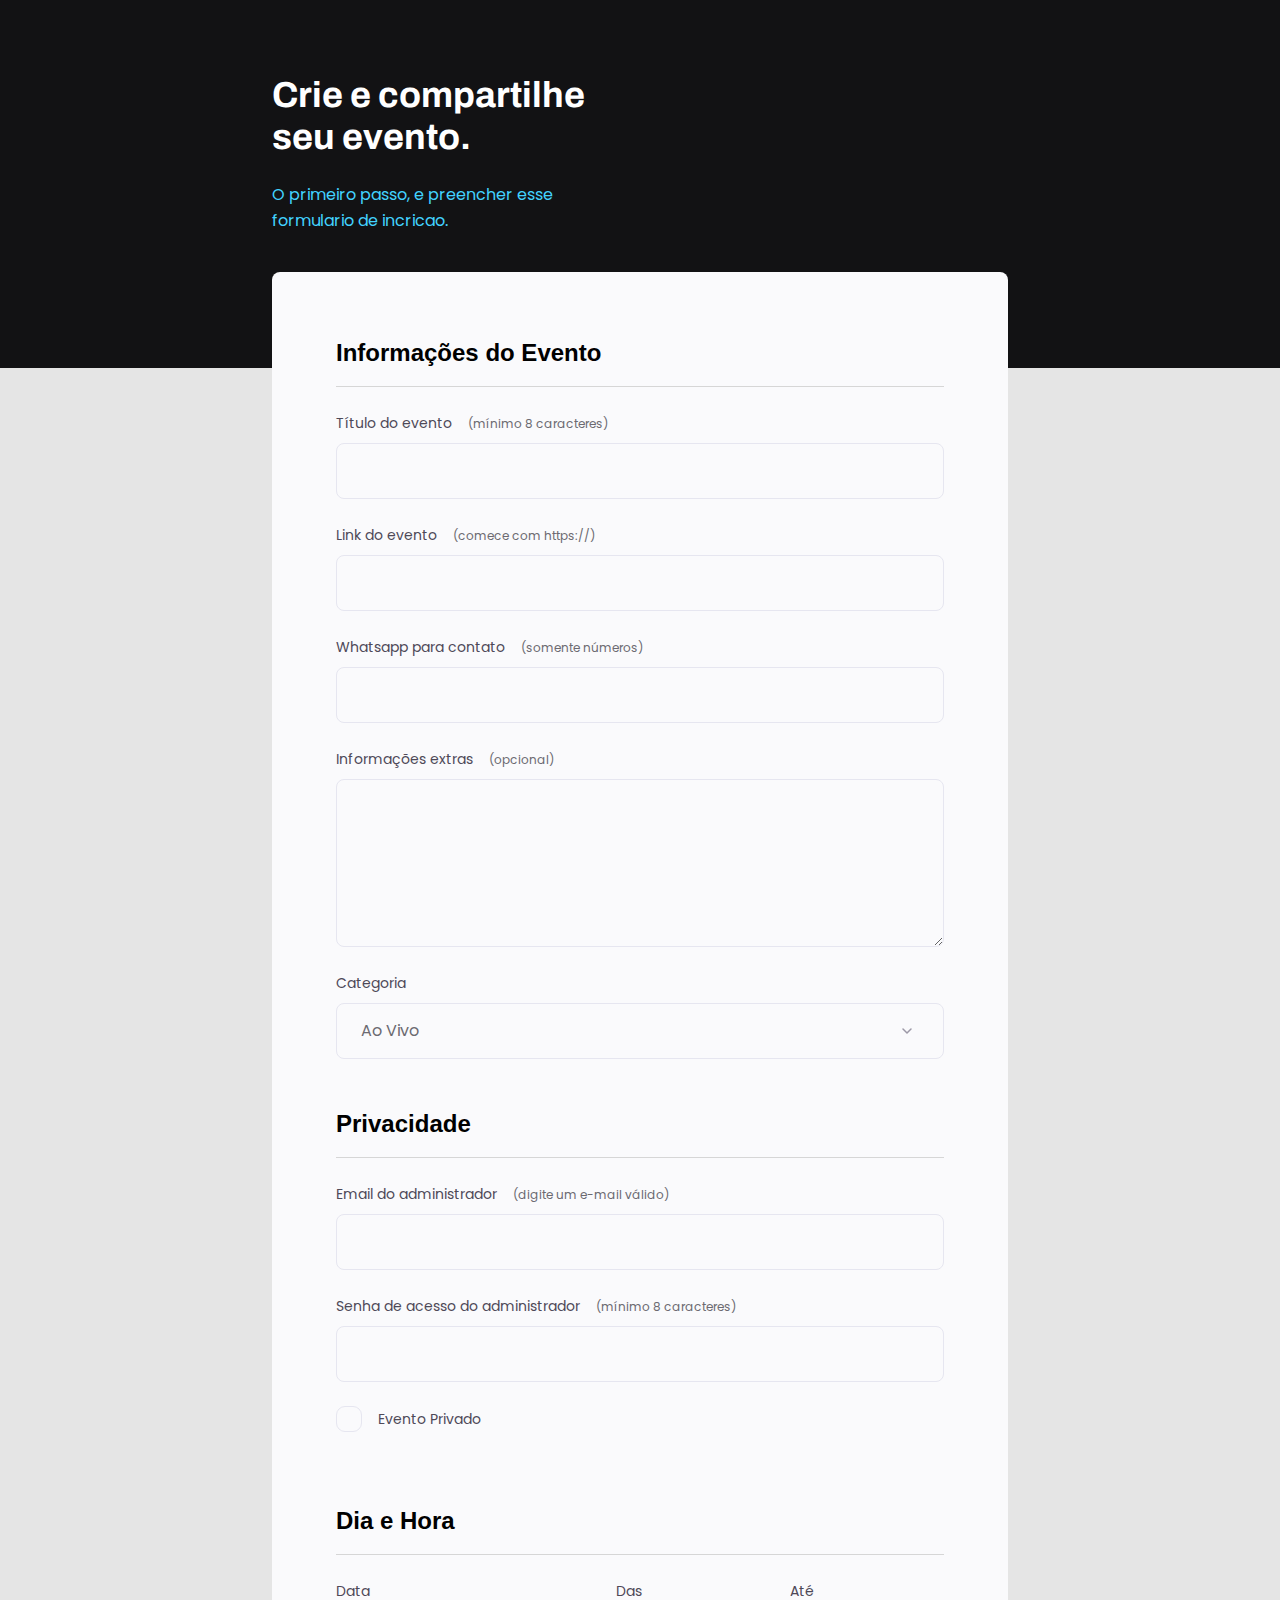
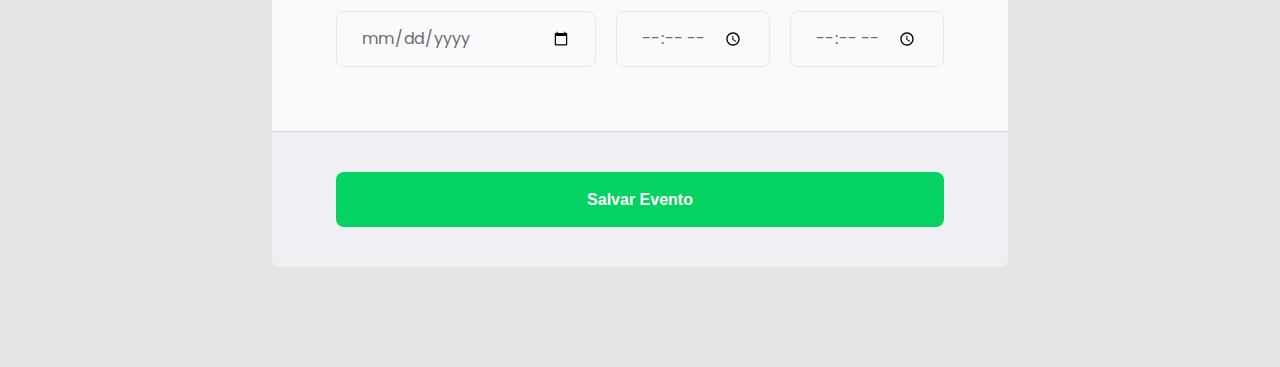
<file: index.html>
<!DOCTYPE html>
<html lang="pt-br">
<head>
    <meta charset="UTF-8">
    <meta name="viewport" content="width=device-width, initial-scale=1.0">
    
    <link rel="preconnect" href="https://fonts.googleapis.com">
    <link rel="preconnect" href="https://fonts.gstatic.com" crossorigin>

    <link rel="stylesheet" href="style.css">
    

    <link href="https://fonts.googleapis.com/css2?family=Archivo:ital,wght@0,100..900;1,100..900&display=swap" rel="stylesheet">
    <link href="https://fonts.googleapis.com/css2?family=Poppins:ital,wght@0,100;0,200;0,300;0,400;0,500;0,600;0,700;0,800;0,900;1,100;1,200;1,300;1,400;1,500;1,600;1,700;1,800;1,900&display=swap" rel="stylesheet">


    <title>Crie seu evento</title>

</head>

<body>
    <div class="page">
        <header id="page">
            <h1>Crie e compartilhe seu evento.</h1>
            <p>O primeiro passo, e preencher esse formulario de incricao.</p>
        </header>

        <form id="my-form">
            <fieldset>
                <legend>Informações do Evento</legend>

                <div class="input-wrapper">
                    <label for="event-tittle">Título do evento <span>(mínimo 8 caracteres)</span></label>
                    <input type="text" id="event-tittle" required
                    minlength="8"/>

                    <label for="event-link">Link do evento <span>(comece com https://)</span></label>
                    <input type="url" id="event-link" required/>

                    <label for="event-whatsapp">Whatsapp para contato <span>(somente números)</span></label>
                    <input type="number" id="event-whatsapp" required/>

                    <label for="event-info">Informações extras <span>(opcional)</span></label>
                    <textarea id="event-info"></textarea>
                </div>

                <div class="input-wrapper">
                    <label for="event-category">Categoria</label>
                    <select id="event-category">
                        <option value="live">Ao Vivo</option>
                        <option value="Podcast">Podcast</option>
                        <option value="Mentorship">Mentoria</option>

                    </select>
                </div>
            </fieldset>

            <fieldset>
                <div>
                    <legend>Privacidade</legend>

                    <div class="input-wrapper">
                        <label for="event-email">Email do administrador <span>(digite um e-mail válido)</span></label>
                        <input type="email" id="event-email" required/>
                    </div>
                    <div class="input-wrapper">
                        <label for="event-password">Senha de acesso do administrador <span>(mínimo 8 caracteres)</span></label>
                        <input type="password" id="event-password" required minlength="8"/>
                    </div>
                    <div class="checkbox-wrapper">
                        <input type="checkbox" id="event-private" required/>
                        <label for="event-private">Evento Privado</label>
                        
                    </div>
                </div>
            </fieldset>

            <fieldset>
                <div class="fieldset-wrapper">
                    <legend>Dia e Hora</legend>
                    <div class="col-3">
                        <div class="input-wrapper">
                            <label for="event-date">Data</label>
                            <input type="date" id="event-date" required/>
                        </div>
                        <div class="input-wrapper">
                            <label for="event-begin">Das</label>
                            <input type="time" id="event-begin" required/>
                        </div>
                        <div class="input-wrapper">
                            <label for="event-end">Até</label>
                            <input type="time" id="event-end" required/>
                        </div>
                    </div>

                </div>
            </fieldset>          
        </form>

        <footer>
            <input class="button" type="submit" form="my-form" value="Salvar Evento">
        </footer>
    </div>



    <main></main>
    
</body>
</html>
</file>
<file: style.css>
* {
    margin: 0;
    padding: 0;
    box-sizing: border-box;
}

body, input, button, select, textarea {
    font-family: 'Poppins', sans-serif;
}


body {
    background: #e5e5e5;
}

body::before {
    content: '';
    width: 100%;
    height: 368px;
    background: #121214;
    position: absolute;
    top: 0;
    left: 0;
    z-index: -1;
}

.page {
    width: 736px;
    margin: auto;
}

header {
    width: 319px;
    margin-top: 74px;
}

header h1 {
    font-family: 'Archivo', sans-serif;
    font-weight: bold;
    font-size: 36px;
    line-height: 42px;
    color: white;
    margin-bottom: 24px;
}

header p {
    font-size: 16px;
    line-height: 26px;
    color: #42D3FF;
}

form {
    background: #fafafc;
    margin-top: 38px;
    border-radius: 8px 8px 0 0;
    min-height: 300px;
    padding: 64px;
    display: flex;
    flex-direction: column;
    gap: 48px;
}

fieldset {
    border: none;
}

fieldset legend {
    font-family: 'Arquivo', sans-serif;
    font-weight: 600;
    font-size: 24px;
    line-height: 34px;
    width: 100%;
    border-bottom: 1px solid #d6d6d6;
    padding-bottom: 16px;
}

.input-wrapper {
    display: flex;
    flex-direction: column;
}

.input-wrapper label, .checkbox-wrapper label {
    font-size: 14px;
    line-height: 24px;
    color: #4e4958;
    margin: 24px 0 8px;
}

.input-wrapper label span {
    margin-left: 12px;
    font-size: 12px;
    line-height: 20px;
    color: #6c6a71;
}

.input-wrapper label span:hover {
    color: #121214;
}

.input-wrapper input, textarea, select {
    background: #fafafc;
    border: 1px solid #e6e6f0;
    border-radius: 8px;
    height: 56px;
    padding: 0 24px;
    font-size: 16px;
    line-height: 26px;
    color: #6c6a71;
}

.input-wrapper textarea {
    padding-left: 10px;
    height: 168px;
}

.input-wrapper select {
    appearance: none;
    -webkit-appearance: none;

    background-image: url("data:image/svg+xml,%3Csvg width='24' height='24' viewBox='0 0 24 24' fill='none' xmlns='http://www.w3.org/2000/svg'%3E%3Cg clip-path='url(%23clip0_1_54)'%3E%3Cpath d='M8 10L12 14L16 10' stroke='%239C98A6' stroke-width='1.5' stroke-linecap='round' stroke-linejoin='round'/%3E%3C/g%3E%3Cdefs%3E%3CclipPath id='clip0_1_54'%3E%3Crect width='24' height='24' fill='white'/%3E%3C/clipPath%3E%3C/defs%3E%3C/svg%3E%0A");
    background-repeat: no-repeat;
    background-position: top 50% right 24px;

}

.col-3 {
    display: flex;
    gap: 20px;
}

.col-3 > div:nth-child(1) {
    width: 100%;
}

.checkbox-wrapper {
    position: relative;
}

.checkbox-wrapper label {
    display: flex;
    align-items: center;
    margin: 24px 0;
    gap: 16px;
}

.checkbox-wrapper input {
    position: absolute;
    top: 0;
    left: 0;
    height: 24px;
    width: 24px;
    opacity: 0;
}

.checkbox-wrapper input:focus + label::before {
    outline:  2px solid black;
}

.checkbox-wrapper label::before {
    content: '';
    height: 24px;
    width: 24px;
    border: 1px solid #e6e6f0;
    border-radius: 9px;
}

.checkbox-wrapper input:checked + label::before {
    background-image: url("data:image/svg+xml,%3Csvg width='26' height='26' viewBox='0 0 26 26' fill='none' xmlns='http://www.w3.org/2000/svg'%3E%3Crect x='1' y='1' width='24' height='24' rx='8' fill='%23FAFAFC' stroke='%23E6E6F0'/%3E%3Cg clip-path='url(%23clip0_5001_21)'%3E%3Cpath d='M10 17.17L5.83 13L4.41 14.41L10 20L22 8L20.59 6.59L10 17.17Z' fill='%2342D3FF'/%3E%3C/g%3E%3Cdefs%3E%3CclipPath id='clip0_5001_21'%3E%3Crect width='24' height='24' fill='white' transform='translate(1 1)'/%3E%3C/clipPath%3E%3C/defs%3E%3C/svg%3E%0A");
    background-size: 100%;

}

footer {
    background: #f0f0f4;
    height: 136px;
    display: flex;
    flex-direction: column;
    padding: 40px 64px;
    margin-bottom: 100px;
    border-top: 1px solid #d6d6d6;
    border-radius: 0 0 8px 8px;
}


footer .button {
    height: 56px;
    background: #04d361;
    border: 0;
    border-radius: 8px;
    font-family: 'Archvo', sans-serif;
    font-weight: 600;
    font-size: 16px;
    line-height: 26px;
    color: #FFFFFF;
    text-decoration: none;
}

footer .button:hover {
    background: #008d3f;
}

input:invalid {
    border: 1x solid #ff1010;
}
</file>
